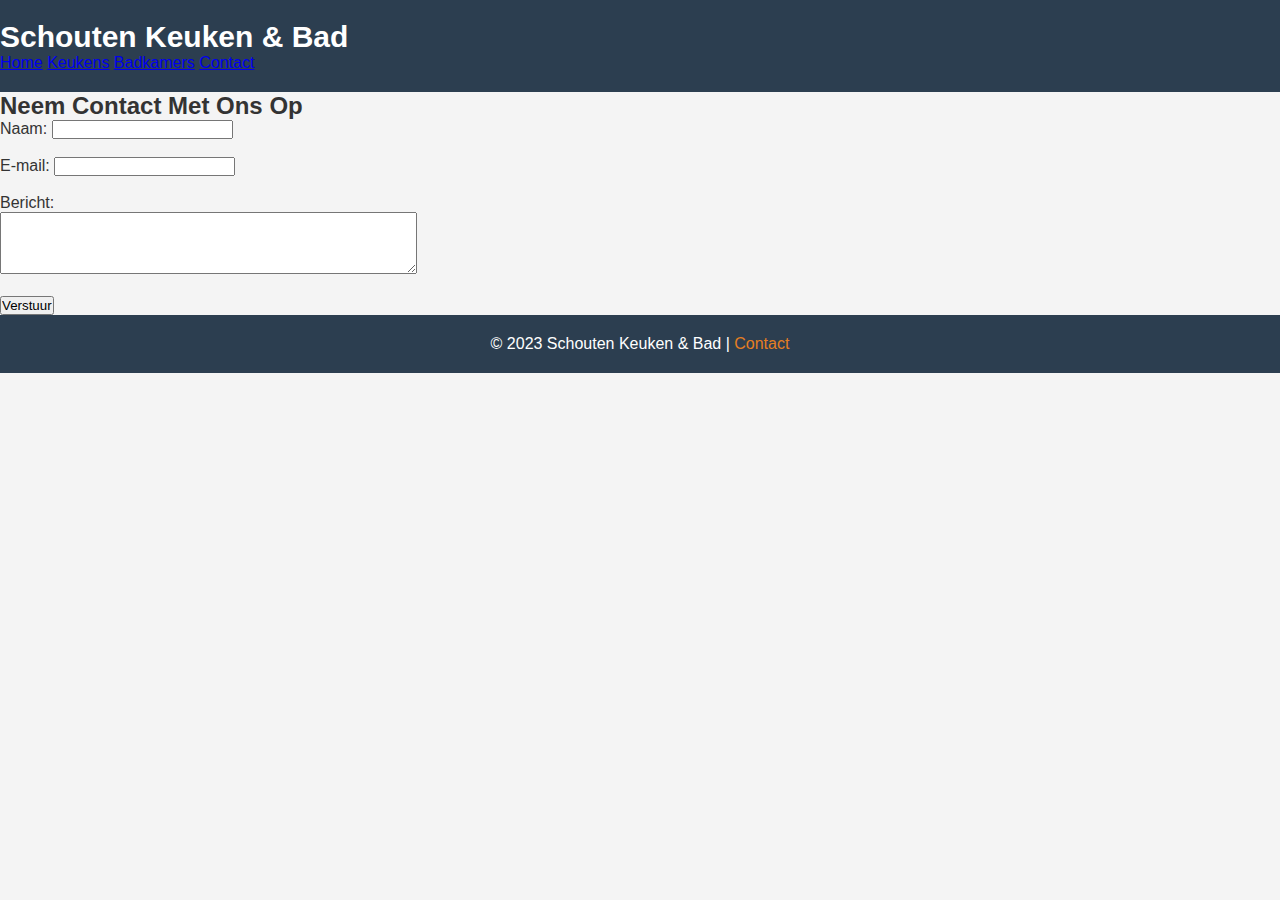
<file: contact.html>
<!DOCTYPE html>
<html lang="nl">
<head>
    <meta charset="UTF-8">
    <meta name="viewport" content="width=device-width, initial-scale=1.0">
    <title>Contact | Schouten Keuken & Bad</title>
    <link rel="stylesheet" href="css/style.css">
</head>
<body>
    <header>
        <div class="logo">
            <h1>Schouten Keuken & Bad</h1>
        </div>
        <nav>
            <a href="index.html">Home</a>
            <a href="keukens.html">Keukens</a>
            <a href="badkamers.html">Badkamers</a>
            <a href="contact.html">Contact</a>
        </nav>
    </header>

    <section>
        <h2>Neem Contact Met Ons Op</h2>
        <form action="mailto:jeemail@voorbeeld.com" method="post" enctype="text/plain">
            <label for="name">Naam:</label>
            <input type="text" id="name" name="name" required><br><br>

            <label for="email">E-mail:</label>
            <input type="email" id="email" name="email" required><br><br>

            <label for="message">Bericht:</label><br>
            <textarea id="message" name="message" rows="4" cols="50" required></textarea><br><br>

            <input type="submit" value="Verstuur">
        </form>
    </section>

    <footer>
        <p>&copy; 2023 Schouten Keuken & Bad | <a href="contact.html">Contact</a></p>
    </footer>
</body>
</html>
</file>
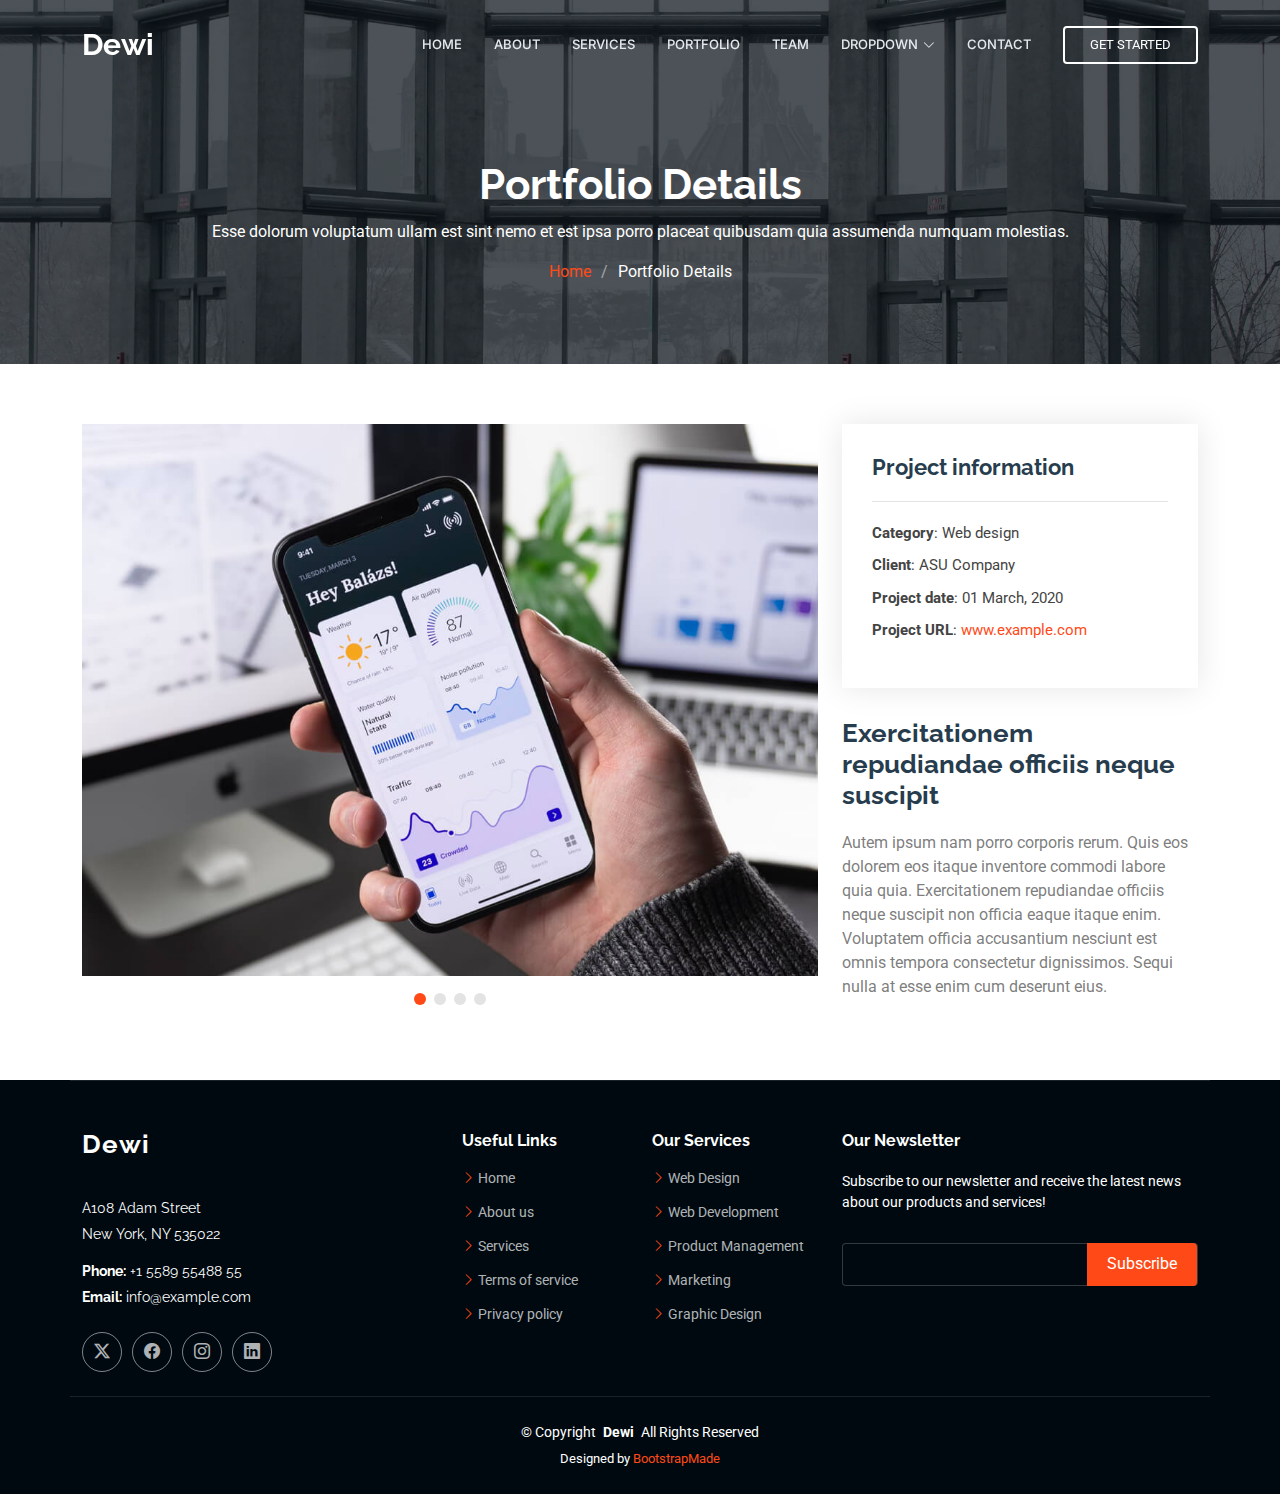
<file: portfolio-details.html>
<!DOCTYPE html>
<html lang="en">

<head>
  <meta charset="utf-8">
  <meta content="width=device-width, initial-scale=1.0" name="viewport">
  <title>Portfolio Details - Dewi Bootstrap Template</title>
  <meta name="description" content="">
  <meta name="keywords" content="">

  <!-- Favicons -->
  <link href="assets/img/favicon.png" rel="icon">
  <link href="assets/img/apple-touch-icon.png" rel="apple-touch-icon">

  <!-- Fonts -->
  <link href="https://fonts.googleapis.com" rel="preconnect">
  <link href="https://fonts.gstatic.com" rel="preconnect" crossorigin>
  <link href="https://fonts.googleapis.com/css2?family=Roboto:ital,wght@0,100;0,300;0,400;0,500;0,700;0,900;1,100;1,300;1,400;1,500;1,700;1,900&family=Raleway:ital,wght@0,100;0,200;0,300;0,400;0,500;0,600;0,700;0,800;0,900;1,100;1,200;1,300;1,400;1,500;1,600;1,700;1,800;1,900&family=Inter:wght@100;200;300;400;500;600;700;800;900&display=swap" rel="stylesheet">

  <!-- Vendor CSS Files -->
  <link href="assets/vendor/bootstrap/css/bootstrap.min.css" rel="stylesheet">
  <link href="assets/vendor/bootstrap-icons/bootstrap-icons.css" rel="stylesheet">
  <link href="assets/vendor/aos/aos.css" rel="stylesheet">
  <link href="assets/vendor/glightbox/css/glightbox.min.css" rel="stylesheet">
  <link href="assets/vendor/swiper/swiper-bundle.min.css" rel="stylesheet">

  <!-- Main CSS File -->
  <link href="assets/css/main.css" rel="stylesheet">

  <!-- =======================================================
  * Template Name: Dewi
  * Template URL: https://bootstrapmade.com/dewi-free-multi-purpose-html-template/
  * Updated: Aug 07 2024 with Bootstrap v5.3.3
  * Author: BootstrapMade.com
  * License: https://bootstrapmade.com/license/
  ======================================================== -->
</head>

<body class="portfolio-details-page">

  <header id="header" class="header d-flex align-items-center fixed-top">
    <div class="container-fluid container-xl position-relative d-flex align-items-center">

      <a href="index.html" class="logo d-flex align-items-center me-auto">
        <!-- Uncomment the line below if you also wish to use an image logo -->
        <!-- <img src="assets/img/logo.png" alt=""> -->
        <h1 class="sitename">Dewi</h1>
      </a>

      <nav id="navmenu" class="navmenu">
        <ul>
          <li><a href="#hero">Home</a></li>
          <li><a href="#about">About</a></li>
          <li><a href="#services">Services</a></li>
          <li><a href="#portfolio">Portfolio</a></li>
          <li><a href="#team">Team</a></li>
          <li class="dropdown"><a href="#"><span>Dropdown</span> <i class="bi bi-chevron-down toggle-dropdown"></i></a>
            <ul>
              <li><a href="#">Dropdown 1</a></li>
              <li class="dropdown"><a href="#"><span>Deep Dropdown</span> <i class="bi bi-chevron-down toggle-dropdown"></i></a>
                <ul>
                  <li><a href="#">Deep Dropdown 1</a></li>
                  <li><a href="#">Deep Dropdown 2</a></li>
                  <li><a href="#">Deep Dropdown 3</a></li>
                  <li><a href="#">Deep Dropdown 4</a></li>
                  <li><a href="#">Deep Dropdown 5</a></li>
                </ul>
              </li>
              <li><a href="#">Dropdown 2</a></li>
              <li><a href="#">Dropdown 3</a></li>
              <li><a href="#">Dropdown 4</a></li>
            </ul>
          </li>
          <li><a href="#contact">Contact</a></li>
        </ul>
        <i class="mobile-nav-toggle d-xl-none bi bi-list"></i>
      </nav>

      <a class="cta-btn" href="index.html#about">Get Started</a>

    </div>
  </header>

  <main class="main">

    <!-- Page Title -->
    <div class="page-title dark-background" data-aos="fade" style="background-image: url(assets/img/page-title-bg.webp);">
      <div class="container position-relative">
        <h1>Portfolio Details</h1>
        <p>Esse dolorum voluptatum ullam est sint nemo et est ipsa porro placeat quibusdam quia assumenda numquam molestias.</p>
        <nav class="breadcrumbs">
          <ol>
            <li><a href="index.html">Home</a></li>
            <li class="current">Portfolio Details</li>
          </ol>
        </nav>
      </div>
    </div><!-- End Page Title -->

    <!-- Portfolio Details Section -->
    <section id="portfolio-details" class="portfolio-details section">

      <div class="container" data-aos="fade-up" data-aos-delay="100">

        <div class="row gy-4">

          <div class="col-lg-8">
            <div class="portfolio-details-slider swiper init-swiper">

              <script type="application/json" class="swiper-config">
                {
                  "loop": true,
                  "speed": 600,
                  "autoplay": {
                    "delay": 5000
                  },
                  "slidesPerView": "auto",
                  "pagination": {
                    "el": ".swiper-pagination",
                    "type": "bullets",
                    "clickable": true
                  }
                }
              </script>

              <div class="swiper-wrapper align-items-center">

                <div class="swiper-slide">
                  <img src="assets/img/portfolio/app-1.jpg" alt="">
                </div>

                <div class="swiper-slide">
                  <img src="assets/img/portfolio/product-1.jpg" alt="">
                </div>

                <div class="swiper-slide">
                  <img src="assets/img/portfolio/branding-1.jpg" alt="">
                </div>

                <div class="swiper-slide">
                  <img src="assets/img/portfolio/books-1.jpg" alt="">
                </div>

              </div>
              <div class="swiper-pagination"></div>
            </div>
          </div>

          <div class="col-lg-4">
            <div class="portfolio-info" data-aos="fade-up" data-aos-delay="200">
              <h3>Project information</h3>
              <ul>
                <li><strong>Category</strong>: Web design</li>
                <li><strong>Client</strong>: ASU Company</li>
                <li><strong>Project date</strong>: 01 March, 2020</li>
                <li><strong>Project URL</strong>: <a href="#">www.example.com</a></li>
              </ul>
            </div>
            <div class="portfolio-description" data-aos="fade-up" data-aos-delay="300">
              <h2>Exercitationem repudiandae officiis neque suscipit</h2>
              <p>
                Autem ipsum nam porro corporis rerum. Quis eos dolorem eos itaque inventore commodi labore quia quia. Exercitationem repudiandae officiis neque suscipit non officia eaque itaque enim. Voluptatem officia accusantium nesciunt est omnis tempora consectetur dignissimos. Sequi nulla at esse enim cum deserunt eius.
              </p>
            </div>
          </div>

        </div>

      </div>

    </section><!-- /Portfolio Details Section -->

  </main>

  <footer id="footer" class="footer dark-background">

    <div class="container footer-top">
      <div class="row gy-4">
        <div class="col-lg-4 col-md-6 footer-about">
          <a href="index.html" class="logo d-flex align-items-center">
            <span class="sitename">Dewi</span>
          </a>
          <div class="footer-contact pt-3">
            <p>A108 Adam Street</p>
            <p>New York, NY 535022</p>
            <p class="mt-3"><strong>Phone:</strong> <span>+1 5589 55488 55</span></p>
            <p><strong>Email:</strong> <span>info@example.com</span></p>
          </div>
          <div class="social-links d-flex mt-4">
            <a href=""><i class="bi bi-twitter-x"></i></a>
            <a href=""><i class="bi bi-facebook"></i></a>
            <a href=""><i class="bi bi-instagram"></i></a>
            <a href=""><i class="bi bi-linkedin"></i></a>
          </div>
        </div>

        <div class="col-lg-2 col-md-3 footer-links">
          <h4>Useful Links</h4>
          <ul>
            <li><i class="bi bi-chevron-right"></i> <a href="#">Home</a></li>
            <li><i class="bi bi-chevron-right"></i> <a href="#">About us</a></li>
            <li><i class="bi bi-chevron-right"></i> <a href="#">Services</a></li>
            <li><i class="bi bi-chevron-right"></i> <a href="#">Terms of service</a></li>
            <li><i class="bi bi-chevron-right"></i> <a href="#">Privacy policy</a></li>
          </ul>
        </div>

        <div class="col-lg-2 col-md-3 footer-links">
          <h4>Our Services</h4>
          <ul>
            <li><i class="bi bi-chevron-right"></i> <a href="#">Web Design</a></li>
            <li><i class="bi bi-chevron-right"></i> <a href="#">Web Development</a></li>
            <li><i class="bi bi-chevron-right"></i> <a href="#">Product Management</a></li>
            <li><i class="bi bi-chevron-right"></i> <a href="#">Marketing</a></li>
            <li><i class="bi bi-chevron-right"></i> <a href="#">Graphic Design</a></li>
          </ul>
        </div>

        <div class="col-lg-4 col-md-12 footer-newsletter">
          <h4>Our Newsletter</h4>
          <p>Subscribe to our newsletter and receive the latest news about our products and services!</p>
          <form action="forms/newsletter.php" method="post" class="php-email-form">
            <div class="newsletter-form"><input type="email" name="email"><input type="submit" value="Subscribe"></div>
            <div class="loading">Loading</div>
            <div class="error-message"></div>
            <div class="sent-message">Your subscription request has been sent. Thank you!</div>
          </form>
        </div>

      </div>
    </div>

    <div class="container copyright text-center mt-4">
      <p>© <span>Copyright</span> <strong class="px-1 sitename">Dewi</strong> <span>All Rights Reserved</span></p>
      <div class="credits">
        <!-- All the links in the footer should remain intact. -->
        <!-- You can delete the links only if you've purchased the pro version. -->
        <!-- Licensing information: https://bootstrapmade.com/license/ -->
        <!-- Purchase the pro version with working PHP/AJAX contact form: [buy-url] -->
        Designed by <a href="https://bootstrapmade.com/">BootstrapMade</a>
      </div>
    </div>

  </footer>

  <!-- Scroll Top -->
  <a href="#" id="scroll-top" class="scroll-top d-flex align-items-center justify-content-center"><i class="bi bi-arrow-up-short"></i></a>

  <!-- Preloader -->
  <div id="preloader"></div>

  <!-- Vendor JS Files -->
  <script src="assets/vendor/bootstrap/js/bootstrap.bundle.min.js"></script>
  <script src="assets/vendor/php-email-form/validate.js"></script>
  <script src="assets/vendor/aos/aos.js"></script>
  <script src="assets/vendor/glightbox/js/glightbox.min.js"></script>
  <script src="assets/vendor/purecounter/purecounter_vanilla.js"></script>
  <script src="assets/vendor/swiper/swiper-bundle.min.js"></script>
  <script src="assets/vendor/imagesloaded/imagesloaded.pkgd.min.js"></script>
  <script src="assets/vendor/isotope-layout/isotope.pkgd.min.js"></script>

  <!-- Main JS File -->
  <script src="assets/js/main.js"></script>

</body>

</html>
</file>
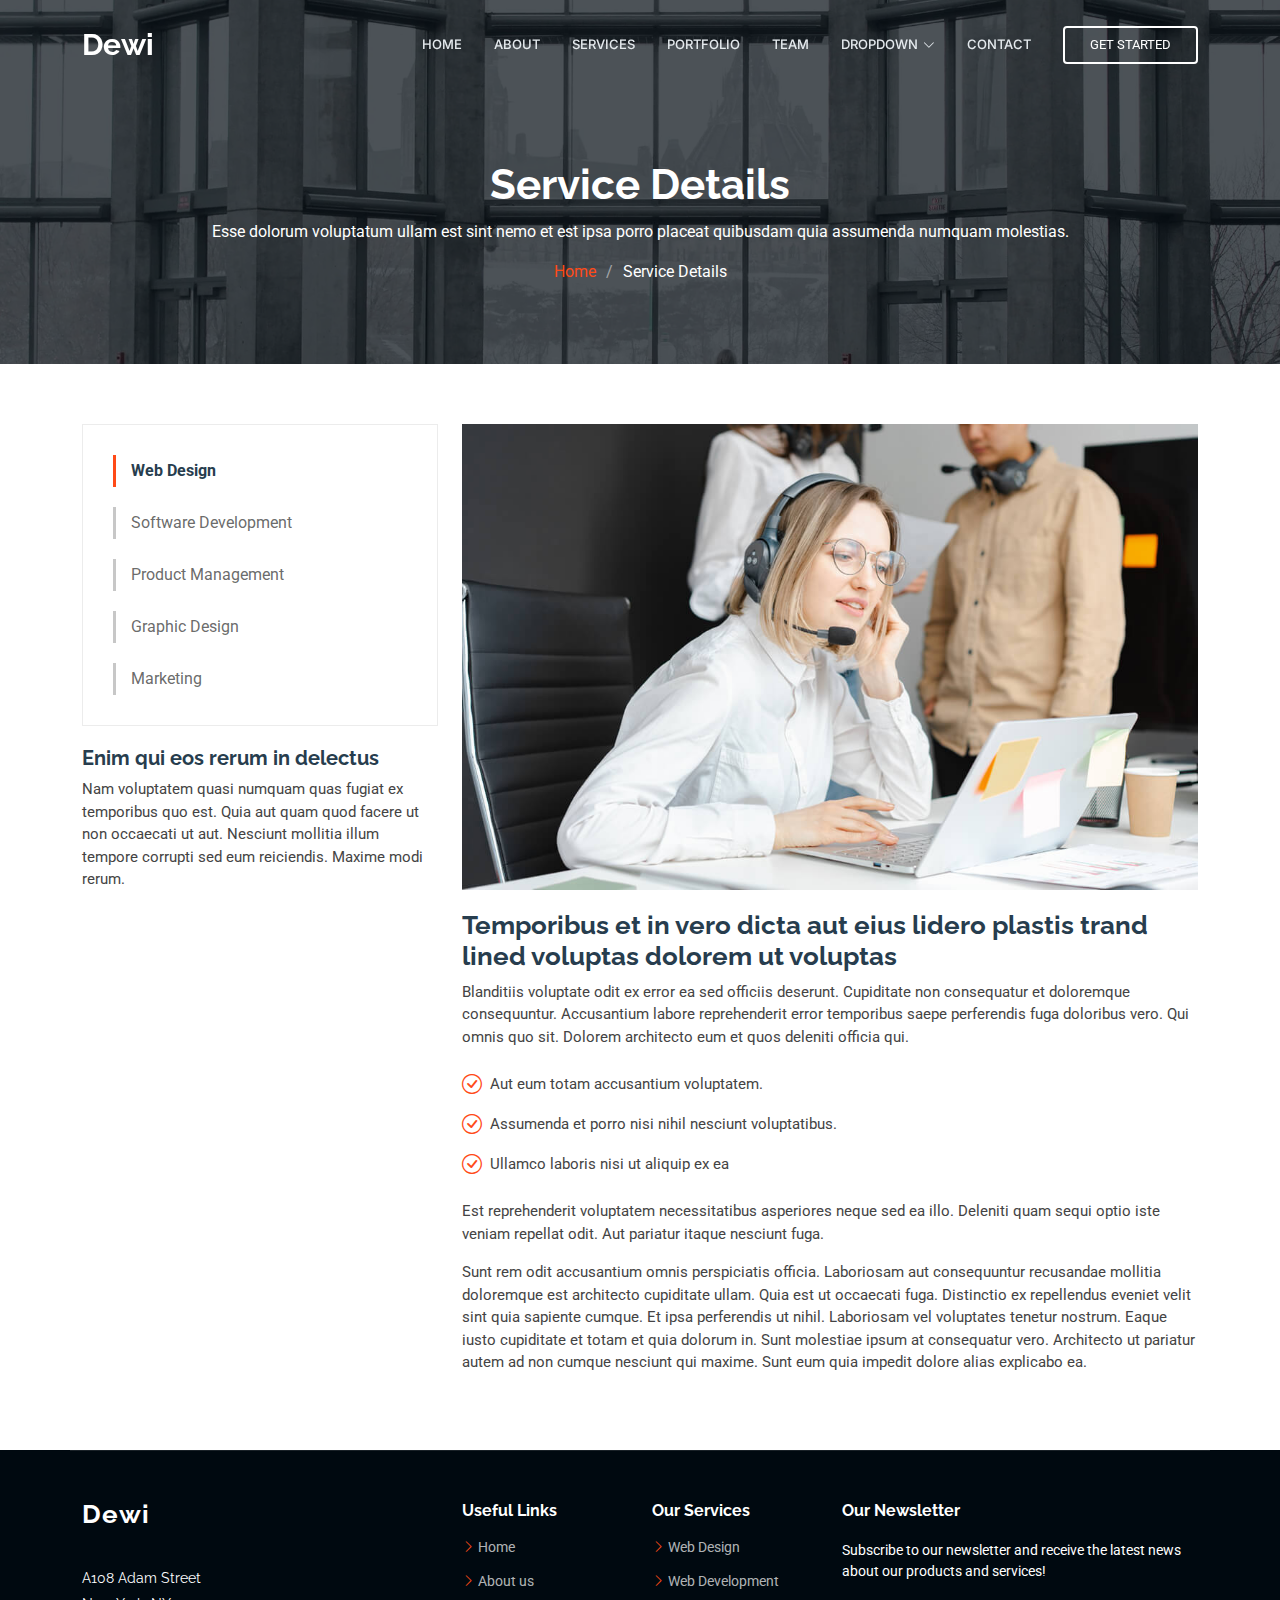
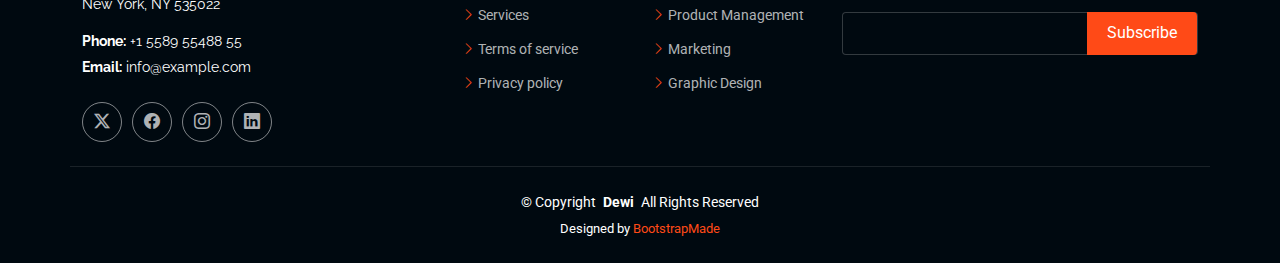
<file: service-details.html>
<!DOCTYPE html>
<html lang="en">

<head>
  <meta charset="utf-8">
  <meta content="width=device-width, initial-scale=1.0" name="viewport">
  <title>Service Details - Dewi Bootstrap Template</title>
  <meta name="description" content="">
  <meta name="keywords" content="">

  <!-- Favicons -->
  <link href="assets/img/favicon.png" rel="icon">
  <link href="assets/img/apple-touch-icon.png" rel="apple-touch-icon">

  <!-- Fonts -->
  <link href="https://fonts.googleapis.com" rel="preconnect">
  <link href="https://fonts.gstatic.com" rel="preconnect" crossorigin>
  <link href="https://fonts.googleapis.com/css2?family=Roboto:ital,wght@0,100;0,300;0,400;0,500;0,700;0,900;1,100;1,300;1,400;1,500;1,700;1,900&family=Raleway:ital,wght@0,100;0,200;0,300;0,400;0,500;0,600;0,700;0,800;0,900;1,100;1,200;1,300;1,400;1,500;1,600;1,700;1,800;1,900&family=Inter:wght@100;200;300;400;500;600;700;800;900&display=swap" rel="stylesheet">

  <!-- Vendor CSS Files -->
  <link href="assets/vendor/bootstrap/css/bootstrap.min.css" rel="stylesheet">
  <link href="assets/vendor/bootstrap-icons/bootstrap-icons.css" rel="stylesheet">
  <link href="assets/vendor/aos/aos.css" rel="stylesheet">
  <link href="assets/vendor/glightbox/css/glightbox.min.css" rel="stylesheet">
  <link href="assets/vendor/swiper/swiper-bundle.min.css" rel="stylesheet">

  <!-- Main CSS File -->
  <link href="assets/css/main.css" rel="stylesheet">

  <!-- =======================================================
  * Template Name: Dewi
  * Template URL: https://bootstrapmade.com/dewi-free-multi-purpose-html-template/
  * Updated: Aug 07 2024 with Bootstrap v5.3.3
  * Author: BootstrapMade.com
  * License: https://bootstrapmade.com/license/
  ======================================================== -->
</head>

<body class="service-details-page">

  <header id="header" class="header d-flex align-items-center fixed-top">
    <div class="container-fluid container-xl position-relative d-flex align-items-center">

      <a href="index.html" class="logo d-flex align-items-center me-auto">
        <!-- Uncomment the line below if you also wish to use an image logo -->
        <!-- <img src="assets/img/logo.png" alt=""> -->
        <h1 class="sitename">Dewi</h1>
      </a>

      <nav id="navmenu" class="navmenu">
        <ul>
          <li><a href="#hero">Home</a></li>
          <li><a href="#about">About</a></li>
          <li><a href="#services">Services</a></li>
          <li><a href="#portfolio">Portfolio</a></li>
          <li><a href="#team">Team</a></li>
          <li class="dropdown"><a href="#"><span>Dropdown</span> <i class="bi bi-chevron-down toggle-dropdown"></i></a>
            <ul>
              <li><a href="#">Dropdown 1</a></li>
              <li class="dropdown"><a href="#"><span>Deep Dropdown</span> <i class="bi bi-chevron-down toggle-dropdown"></i></a>
                <ul>
                  <li><a href="#">Deep Dropdown 1</a></li>
                  <li><a href="#">Deep Dropdown 2</a></li>
                  <li><a href="#">Deep Dropdown 3</a></li>
                  <li><a href="#">Deep Dropdown 4</a></li>
                  <li><a href="#">Deep Dropdown 5</a></li>
                </ul>
              </li>
              <li><a href="#">Dropdown 2</a></li>
              <li><a href="#">Dropdown 3</a></li>
              <li><a href="#">Dropdown 4</a></li>
            </ul>
          </li>
          <li><a href="#contact">Contact</a></li>
        </ul>
        <i class="mobile-nav-toggle d-xl-none bi bi-list"></i>
      </nav>

      <a class="cta-btn" href="index.html#about">Get Started</a>

    </div>
  </header>

  <main class="main">

    <!-- Page Title -->
    <div class="page-title dark-background" data-aos="fade" style="background-image: url(assets/img/page-title-bg.webp);">
      <div class="container position-relative">
        <h1>Service Details</h1>
        <p>Esse dolorum voluptatum ullam est sint nemo et est ipsa porro placeat quibusdam quia assumenda numquam molestias.</p>
        <nav class="breadcrumbs">
          <ol>
            <li><a href="index.html">Home</a></li>
            <li class="current">Service Details</li>
          </ol>
        </nav>
      </div>
    </div><!-- End Page Title -->

    <!-- Service Details Section -->
    <section id="service-details" class="service-details section">

      <div class="container">

        <div class="row gy-4">

          <div class="col-lg-4" data-aos="fade-up" data-aos-delay="100">
            <div class="services-list">
              <a href="#" class="active">Web Design</a>
              <a href="#">Software Development</a>
              <a href="#">Product Management</a>
              <a href="#">Graphic Design</a>
              <a href="#">Marketing</a>
            </div>

            <h4>Enim qui eos rerum in delectus</h4>
            <p>Nam voluptatem quasi numquam quas fugiat ex temporibus quo est. Quia aut quam quod facere ut non occaecati ut aut. Nesciunt mollitia illum tempore corrupti sed eum reiciendis. Maxime modi rerum.</p>
          </div>

          <div class="col-lg-8" data-aos="fade-up" data-aos-delay="200">
            <img src="assets/img/services.jpg" alt="" class="img-fluid services-img">
            <h3>Temporibus et in vero dicta aut eius lidero plastis trand lined voluptas dolorem ut voluptas</h3>
            <p>
              Blanditiis voluptate odit ex error ea sed officiis deserunt. Cupiditate non consequatur et doloremque consequuntur. Accusantium labore reprehenderit error temporibus saepe perferendis fuga doloribus vero. Qui omnis quo sit. Dolorem architecto eum et quos deleniti officia qui.
            </p>
            <ul>
              <li><i class="bi bi-check-circle"></i> <span>Aut eum totam accusantium voluptatem.</span></li>
              <li><i class="bi bi-check-circle"></i> <span>Assumenda et porro nisi nihil nesciunt voluptatibus.</span></li>
              <li><i class="bi bi-check-circle"></i> <span>Ullamco laboris nisi ut aliquip ex ea</span></li>
            </ul>
            <p>
              Est reprehenderit voluptatem necessitatibus asperiores neque sed ea illo. Deleniti quam sequi optio iste veniam repellat odit. Aut pariatur itaque nesciunt fuga.
            </p>
            <p>
              Sunt rem odit accusantium omnis perspiciatis officia. Laboriosam aut consequuntur recusandae mollitia doloremque est architecto cupiditate ullam. Quia est ut occaecati fuga. Distinctio ex repellendus eveniet velit sint quia sapiente cumque. Et ipsa perferendis ut nihil. Laboriosam vel voluptates tenetur nostrum. Eaque iusto cupiditate et totam et quia dolorum in. Sunt molestiae ipsum at consequatur vero. Architecto ut pariatur autem ad non cumque nesciunt qui maxime. Sunt eum quia impedit dolore alias explicabo ea.
            </p>
          </div>

        </div>

      </div>

    </section><!-- /Service Details Section -->

  </main>

  <footer id="footer" class="footer dark-background">

    <div class="container footer-top">
      <div class="row gy-4">
        <div class="col-lg-4 col-md-6 footer-about">
          <a href="index.html" class="logo d-flex align-items-center">
            <span class="sitename">Dewi</span>
          </a>
          <div class="footer-contact pt-3">
            <p>A108 Adam Street</p>
            <p>New York, NY 535022</p>
            <p class="mt-3"><strong>Phone:</strong> <span>+1 5589 55488 55</span></p>
            <p><strong>Email:</strong> <span>info@example.com</span></p>
          </div>
          <div class="social-links d-flex mt-4">
            <a href=""><i class="bi bi-twitter-x"></i></a>
            <a href=""><i class="bi bi-facebook"></i></a>
            <a href=""><i class="bi bi-instagram"></i></a>
            <a href=""><i class="bi bi-linkedin"></i></a>
          </div>
        </div>

        <div class="col-lg-2 col-md-3 footer-links">
          <h4>Useful Links</h4>
          <ul>
            <li><i class="bi bi-chevron-right"></i> <a href="#">Home</a></li>
            <li><i class="bi bi-chevron-right"></i> <a href="#">About us</a></li>
            <li><i class="bi bi-chevron-right"></i> <a href="#">Services</a></li>
            <li><i class="bi bi-chevron-right"></i> <a href="#">Terms of service</a></li>
            <li><i class="bi bi-chevron-right"></i> <a href="#">Privacy policy</a></li>
          </ul>
        </div>

        <div class="col-lg-2 col-md-3 footer-links">
          <h4>Our Services</h4>
          <ul>
            <li><i class="bi bi-chevron-right"></i> <a href="#">Web Design</a></li>
            <li><i class="bi bi-chevron-right"></i> <a href="#">Web Development</a></li>
            <li><i class="bi bi-chevron-right"></i> <a href="#">Product Management</a></li>
            <li><i class="bi bi-chevron-right"></i> <a href="#">Marketing</a></li>
            <li><i class="bi bi-chevron-right"></i> <a href="#">Graphic Design</a></li>
          </ul>
        </div>

        <div class="col-lg-4 col-md-12 footer-newsletter">
          <h4>Our Newsletter</h4>
          <p>Subscribe to our newsletter and receive the latest news about our products and services!</p>
          <form action="forms/newsletter.php" method="post" class="php-email-form">
            <div class="newsletter-form"><input type="email" name="email"><input type="submit" value="Subscribe"></div>
            <div class="loading">Loading</div>
            <div class="error-message"></div>
            <div class="sent-message">Your subscription request has been sent. Thank you!</div>
          </form>
        </div>

      </div>
    </div>

    <div class="container copyright text-center mt-4">
      <p>© <span>Copyright</span> <strong class="px-1 sitename">Dewi</strong> <span>All Rights Reserved</span></p>
      <div class="credits">
        <!-- All the links in the footer should remain intact. -->
        <!-- You can delete the links only if you've purchased the pro version. -->
        <!-- Licensing information: https://bootstrapmade.com/license/ -->
        <!-- Purchase the pro version with working PHP/AJAX contact form: [buy-url] -->
        Designed by <a href="https://bootstrapmade.com/">BootstrapMade</a>
      </div>
    </div>

  </footer>

  <!-- Scroll Top -->
  <a href="#" id="scroll-top" class="scroll-top d-flex align-items-center justify-content-center"><i class="bi bi-arrow-up-short"></i></a>

  <!-- Preloader -->
  <div id="preloader"></div>

  <!-- Vendor JS Files -->
  <script src="assets/vendor/bootstrap/js/bootstrap.bundle.min.js"></script>
  <script src="assets/vendor/php-email-form/validate.js"></script>
  <script src="assets/vendor/aos/aos.js"></script>
  <script src="assets/vendor/glightbox/js/glightbox.min.js"></script>
  <script src="assets/vendor/purecounter/purecounter_vanilla.js"></script>
  <script src="assets/vendor/swiper/swiper-bundle.min.js"></script>
  <script src="assets/vendor/imagesloaded/imagesloaded.pkgd.min.js"></script>
  <script src="assets/vendor/isotope-layout/isotope.pkgd.min.js"></script>

  <!-- Main JS File -->
  <script src="assets/js/main.js"></script>

</body>

</html>
</file>
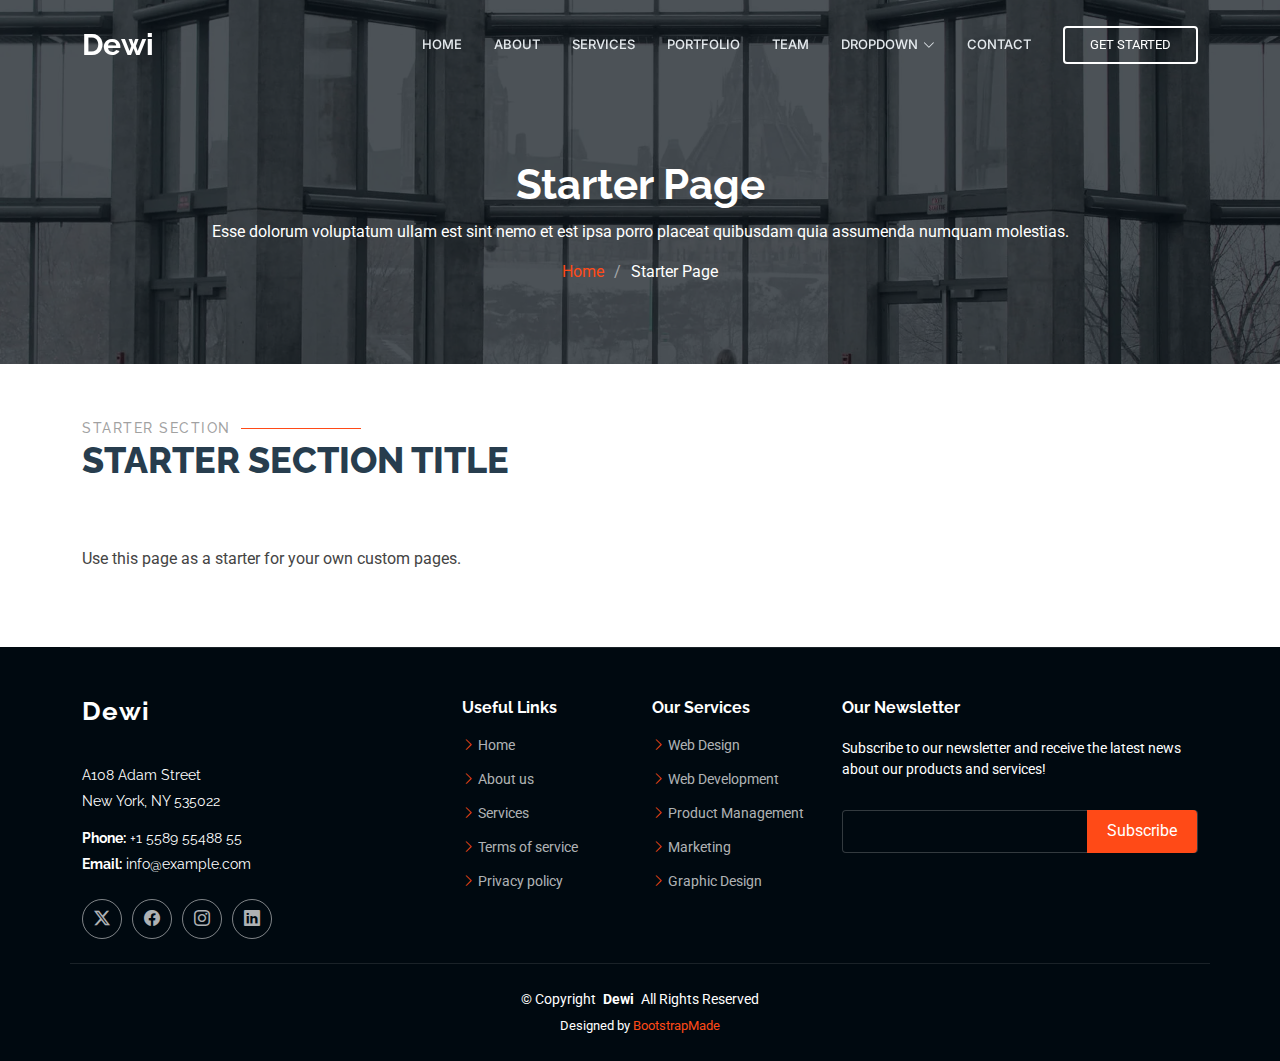
<file: starter-page.html>
<!DOCTYPE html>
<html lang="en">

<head>
  <meta charset="utf-8">
  <meta content="width=device-width, initial-scale=1.0" name="viewport">
  <title>Starter Page - Dewi Bootstrap Template</title>
  <meta name="description" content="">
  <meta name="keywords" content="">

  <!-- Favicons -->
  <link href="assets/img/favicon.png" rel="icon">
  <link href="assets/img/apple-touch-icon.png" rel="apple-touch-icon">

  <!-- Fonts -->
  <link href="https://fonts.googleapis.com" rel="preconnect">
  <link href="https://fonts.gstatic.com" rel="preconnect" crossorigin>
  <link href="https://fonts.googleapis.com/css2?family=Roboto:ital,wght@0,100;0,300;0,400;0,500;0,700;0,900;1,100;1,300;1,400;1,500;1,700;1,900&family=Raleway:ital,wght@0,100;0,200;0,300;0,400;0,500;0,600;0,700;0,800;0,900;1,100;1,200;1,300;1,400;1,500;1,600;1,700;1,800;1,900&family=Inter:wght@100;200;300;400;500;600;700;800;900&display=swap" rel="stylesheet">

  <!-- Vendor CSS Files -->
  <link href="assets/vendor/bootstrap/css/bootstrap.min.css" rel="stylesheet">
  <link href="assets/vendor/bootstrap-icons/bootstrap-icons.css" rel="stylesheet">
  <link href="assets/vendor/aos/aos.css" rel="stylesheet">
  <link href="assets/vendor/glightbox/css/glightbox.min.css" rel="stylesheet">
  <link href="assets/vendor/swiper/swiper-bundle.min.css" rel="stylesheet">

  <!-- Main CSS File -->
  <link href="assets/css/main.css" rel="stylesheet">

  <!-- =======================================================
  * Template Name: Dewi
  * Template URL: https://bootstrapmade.com/dewi-free-multi-purpose-html-template/
  * Updated: Aug 07 2024 with Bootstrap v5.3.3
  * Author: BootstrapMade.com
  * License: https://bootstrapmade.com/license/
  ======================================================== -->
</head>

<body class="starter-page-page">

  <header id="header" class="header d-flex align-items-center fixed-top">
    <div class="container-fluid container-xl position-relative d-flex align-items-center">

      <a href="index.html" class="logo d-flex align-items-center me-auto">
        <!-- Uncomment the line below if you also wish to use an image logo -->
        <!-- <img src="assets/img/logo.png" alt=""> -->
        <h1 class="sitename">Dewi</h1>
      </a>

      <nav id="navmenu" class="navmenu">
        <ul>
          <li><a href="#hero">Home</a></li>
          <li><a href="#about">About</a></li>
          <li><a href="#services">Services</a></li>
          <li><a href="#portfolio">Portfolio</a></li>
          <li><a href="#team">Team</a></li>
          <li class="dropdown"><a href="#"><span>Dropdown</span> <i class="bi bi-chevron-down toggle-dropdown"></i></a>
            <ul>
              <li><a href="#">Dropdown 1</a></li>
              <li class="dropdown"><a href="#"><span>Deep Dropdown</span> <i class="bi bi-chevron-down toggle-dropdown"></i></a>
                <ul>
                  <li><a href="#">Deep Dropdown 1</a></li>
                  <li><a href="#">Deep Dropdown 2</a></li>
                  <li><a href="#">Deep Dropdown 3</a></li>
                  <li><a href="#">Deep Dropdown 4</a></li>
                  <li><a href="#">Deep Dropdown 5</a></li>
                </ul>
              </li>
              <li><a href="#">Dropdown 2</a></li>
              <li><a href="#">Dropdown 3</a></li>
              <li><a href="#">Dropdown 4</a></li>
            </ul>
          </li>
          <li><a href="#contact">Contact</a></li>
        </ul>
        <i class="mobile-nav-toggle d-xl-none bi bi-list"></i>
      </nav>

      <a class="cta-btn" href="index.html#about">Get Started</a>

    </div>
  </header>

  <main class="main">

    <!-- Page Title -->
    <div class="page-title dark-background" data-aos="fade" style="background-image: url(assets/img/page-title-bg.webp);">
      <div class="container position-relative">
        <h1>Starter Page</h1>
        <p>Esse dolorum voluptatum ullam est sint nemo et est ipsa porro placeat quibusdam quia assumenda numquam molestias.</p>
        <nav class="breadcrumbs">
          <ol>
            <li><a href="index.html">Home</a></li>
            <li class="current">Starter Page</li>
          </ol>
        </nav>
      </div>
    </div><!-- End Page Title -->

    <!-- Starter Section Section -->
    <section id="starter-section" class="starter-section section">

      <!-- Section Title -->
      <div class="container section-title" data-aos="fade-up">
        <h2>Starter Section</h2>
        <p>Starter Section Title<br></p>
      </div><!-- End Section Title -->

      <div class="container" data-aos="fade-up">
        <p>Use this page as a starter for your own custom pages.</p>
      </div>

    </section><!-- /Starter Section Section -->

  </main>

  <footer id="footer" class="footer dark-background">

    <div class="container footer-top">
      <div class="row gy-4">
        <div class="col-lg-4 col-md-6 footer-about">
          <a href="index.html" class="logo d-flex align-items-center">
            <span class="sitename">Dewi</span>
          </a>
          <div class="footer-contact pt-3">
            <p>A108 Adam Street</p>
            <p>New York, NY 535022</p>
            <p class="mt-3"><strong>Phone:</strong> <span>+1 5589 55488 55</span></p>
            <p><strong>Email:</strong> <span>info@example.com</span></p>
          </div>
          <div class="social-links d-flex mt-4">
            <a href=""><i class="bi bi-twitter-x"></i></a>
            <a href=""><i class="bi bi-facebook"></i></a>
            <a href=""><i class="bi bi-instagram"></i></a>
            <a href=""><i class="bi bi-linkedin"></i></a>
          </div>
        </div>

        <div class="col-lg-2 col-md-3 footer-links">
          <h4>Useful Links</h4>
          <ul>
            <li><i class="bi bi-chevron-right"></i> <a href="#">Home</a></li>
            <li><i class="bi bi-chevron-right"></i> <a href="#">About us</a></li>
            <li><i class="bi bi-chevron-right"></i> <a href="#">Services</a></li>
            <li><i class="bi bi-chevron-right"></i> <a href="#">Terms of service</a></li>
            <li><i class="bi bi-chevron-right"></i> <a href="#">Privacy policy</a></li>
          </ul>
        </div>

        <div class="col-lg-2 col-md-3 footer-links">
          <h4>Our Services</h4>
          <ul>
            <li><i class="bi bi-chevron-right"></i> <a href="#">Web Design</a></li>
            <li><i class="bi bi-chevron-right"></i> <a href="#">Web Development</a></li>
            <li><i class="bi bi-chevron-right"></i> <a href="#">Product Management</a></li>
            <li><i class="bi bi-chevron-right"></i> <a href="#">Marketing</a></li>
            <li><i class="bi bi-chevron-right"></i> <a href="#">Graphic Design</a></li>
          </ul>
        </div>

        <div class="col-lg-4 col-md-12 footer-newsletter">
          <h4>Our Newsletter</h4>
          <p>Subscribe to our newsletter and receive the latest news about our products and services!</p>
          <form action="forms/newsletter.php" method="post" class="php-email-form">
            <div class="newsletter-form"><input type="email" name="email"><input type="submit" value="Subscribe"></div>
            <div class="loading">Loading</div>
            <div class="error-message"></div>
            <div class="sent-message">Your subscription request has been sent. Thank you!</div>
          </form>
        </div>

      </div>
    </div>

    <div class="container copyright text-center mt-4">
      <p>© <span>Copyright</span> <strong class="px-1 sitename">Dewi</strong> <span>All Rights Reserved</span></p>
      <div class="credits">
        <!-- All the links in the footer should remain intact. -->
        <!-- You can delete the links only if you've purchased the pro version. -->
        <!-- Licensing information: https://bootstrapmade.com/license/ -->
        <!-- Purchase the pro version with working PHP/AJAX contact form: [buy-url] -->
        Designed by <a href="https://bootstrapmade.com/">BootstrapMade</a>
      </div>
    </div>

  </footer>

  <!-- Scroll Top -->
  <a href="#" id="scroll-top" class="scroll-top d-flex align-items-center justify-content-center"><i class="bi bi-arrow-up-short"></i></a>

  <!-- Preloader -->
  <div id="preloader"></div>

  <!-- Vendor JS Files -->
  <script src="assets/vendor/bootstrap/js/bootstrap.bundle.min.js"></script>
  <script src="assets/vendor/php-email-form/validate.js"></script>
  <script src="assets/vendor/aos/aos.js"></script>
  <script src="assets/vendor/glightbox/js/glightbox.min.js"></script>
  <script src="assets/vendor/purecounter/purecounter_vanilla.js"></script>
  <script src="assets/vendor/swiper/swiper-bundle.min.js"></script>
  <script src="assets/vendor/imagesloaded/imagesloaded.pkgd.min.js"></script>
  <script src="assets/vendor/isotope-layout/isotope.pkgd.min.js"></script>

  <!-- Main JS File -->
  <script src="assets/js/main.js"></script>

</body>

</html>
</file>
<file: css/style.css>
/* Algemeen instellen voor de gehele pagina */
* {
    margin: 0;
    padding: 0;
    box-sizing: border-box;
    font-family: 'Roboto', sans-serif;
}

/* Algemene achtergrond en tekstkleur */
body {
    background-color: #f4f4f4;
    color: #333;
}

/* HEADER STIJL */
header {
    background-color: #2c3e50;
    color: #fff;
    padding: 20px 0;
}

header .container {
    display: flex;
    justify-content: space-between;
    align-items: center;
    padding: 0 40px;
}

header .logo h1 {
    font-size: 30px;
    font-weight: 700;
}

nav ul {
    list-style: none;
    display: flex;
}

nav ul li {
    margin-left: 30px;
}

nav ul li a {
    text-decoration: none;
    color: #fff;
    font-weight: 500;
    font-size: 16px;
}

/* HERO SECTIE */
.hero {
    background: url('img/hero-bg.jpg') no-repeat center center/cover;
    height: 80vh;
    display: flex;
    justify-content: center;
    align-items: center;
    text-align: center;
}

.hero-content h2 {
    font-size: 48px;
    color: #fff;
    margin-bottom: 20px;
    font-weight: 700;
}

.hero-content p {
    font-size: 22px;
    color: #fff;
    margin-bottom: 30px;
}

.cta-button {
    padding: 15px 30px;
    background-color: #e67e22;
    color: white;
    text-decoration: none;
    font-size: 18px;
    font-weight: 500;
    border-radius: 50px;
    text-transform: uppercase;
    letter-spacing: 1px;
}

.cta-button:hover {
    background-color: #d35400;
}

/* SECTIE: Keukens en Badkamers */
.sections {
    display: flex;
    justify-content: space-around;
    padding: 60px 40px;
    gap: 40px;
}

.section-item {
    width: 45%;
    text-align: center;
    background-color: #fff;
    box-shadow: 0 4px 8px rgba(0, 0, 0, 0.1);
    padding: 30px;
    border-radius: 10px;
}

.section-item img {
    width: 100%;
    border-radius: 10px;
    margin-bottom: 20px;
}

.section-item h3 {
    font-size: 28px;
    font-weight: 600;
    margin-bottom: 10px;
}

.section-item p {
    font-size: 16px;
    color: #666;
    margin-bottom: 20px;
}

.section-item a {
    padding: 10px 20px;
    background-color: #2c3e50;
    color: white;
    font-size: 16px;
    text-decoration: none;
    border-radius: 5px;
}

.section-item a:hover {
    background-color: #34495e;
}

/* FOOTER */
footer {
    background-color: #2c3e50;
    color: #fff;
    padding: 20px 0;
    text-align: center;
}

footer a {
    color: #e67e22;
    text-decoration: none;
}

footer a:hover {
    color: #d35400;
}
</file>
<file: assets/css/main.css>
/**
* Template Name: Dewi
* Template URL: https://bootstrapmade.com/dewi-free-multi-purpose-html-template/
* Updated: Aug 07 2024 with Bootstrap v5.3.3
* Author: BootstrapMade.com
* License: https://bootstrapmade.com/license/
*/

/*--------------------------------------------------------------
# Font & Color Variables
# Help: https://bootstrapmade.com/color-system/
--------------------------------------------------------------*/
/* Fonts */
:root {
  --default-font: "Roboto",  system-ui, -apple-system, "Segoe UI", Roboto, "Helvetica Neue", Arial, "Noto Sans", "Liberation Sans", sans-serif, "Apple Color Emoji", "Segoe UI Emoji", "Segoe UI Symbol", "Noto Color Emoji";
  --heading-font: "Raleway",  sans-serif;
  --nav-font: "Inter",  sans-serif;
}

/* Global Colors - The following color variables are used throughout the website. Updating them here will change the color scheme of the entire website */
:root { 
  --background-color: #ffffff; /* Background color for the entire website, including individual sections */
  --default-color: #444444; /* Default color used for the majority of the text content across the entire website */
  --heading-color: #273d4e; /* Color for headings, subheadings and title throughout the website */
  --accent-color: #ff4a17; /* Accent color that represents your brand on the website. It's used for buttons, links, and other elements that need to stand out */
  --surface-color: #ffffff; /* The surface color is used as a background of boxed elements within sections, such as cards, icon boxes, or other elements that require a visual separation from the global background. */
  --contrast-color: #ffffff; /* Contrast color for text, ensuring readability against backgrounds of accent, heading, or default colors. */
}

/* Nav Menu Colors - The following color variables are used specifically for the navigation menu. They are separate from the global colors to allow for more customization options */
:root {
  --nav-color: #e5eaee;  /* The default color of the main navmenu links */
  --nav-hover-color: #ff4a17; /* Applied to main navmenu links when they are hovered over or active */
  --nav-mobile-background-color: #ffffff; /* Used as the background color for mobile navigation menu */
  --nav-dropdown-background-color: #ffffff; /* Used as the background color for dropdown items that appear when hovering over primary navigation items */
  --nav-dropdown-color: #444444; /* Used for navigation links of the dropdown items in the navigation menu. */
  --nav-dropdown-hover-color: #ff4a17; /* Similar to --nav-hover-color, this color is applied to dropdown navigation links when they are hovered over. */
}

/* Color Presets - These classes override global colors when applied to any section or element, providing reuse of the sam color scheme. */

.light-background {
  --background-color: #f1f4fa;
  --surface-color: #ffffff;
}

.dark-background {
  --background-color: #000910;
  --default-color: #ffffff;
  --heading-color: #ffffff;
  --surface-color: #28323a;
  --contrast-color: #ffffff;
}

/* Smooth scroll */
:root {
  scroll-behavior: smooth;
}

/*--------------------------------------------------------------
# General Styling & Shared Classes
--------------------------------------------------------------*/
body {
  color: var(--default-color);
  background-color: var(--background-color);
  font-family: var(--default-font);
}

a {
  color: var(--accent-color);
  text-decoration: none;
  transition: 0.3s;
}

a:hover {
  color: color-mix(in srgb, var(--accent-color), transparent 25%);
  text-decoration: none;
}

h1,
h2,
h3,
h4,
h5,
h6 {
  color: var(--heading-color);
  font-family: var(--heading-font);
}

/* PHP Email Form Messages
------------------------------*/
.php-email-form .error-message {
  display: none;
  background: #df1529;
  color: #ffffff;
  text-align: left;
  padding: 15px;
  margin-bottom: 24px;
  font-weight: 600;
}

.php-email-form .sent-message {
  display: none;
  color: #ffffff;
  background: #059652;
  text-align: center;
  padding: 15px;
  margin-bottom: 24px;
  font-weight: 600;
}

.php-email-form .loading {
  display: none;
  background: var(--surface-color);
  text-align: center;
  padding: 15px;
  margin-bottom: 24px;
}

.php-email-form .loading:before {
  content: "";
  display: inline-block;
  border-radius: 50%;
  width: 24px;
  height: 24px;
  margin: 0 10px -6px 0;
  border: 3px solid var(--accent-color);
  border-top-color: var(--surface-color);
  animation: php-email-form-loading 1s linear infinite;
}

@keyframes php-email-form-loading {
  0% {
    transform: rotate(0deg);
  }

  100% {
    transform: rotate(360deg);
  }
}

/* Pulsating Play Button
------------------------------*/
.pulsating-play-btn {
  width: 94px;
  height: 94px;
  background: radial-gradient(var(--accent-color) 50%, color-mix(in srgb, var(--accent-color), transparent 75%) 52%);
  border-radius: 50%;
  display: block;
  position: relative;
  overflow: hidden;
}

.pulsating-play-btn:before {
  content: "";
  position: absolute;
  width: 120px;
  height: 120px;
  animation-delay: 0s;
  animation: pulsate-play-btn 2s;
  animation-direction: forwards;
  animation-iteration-count: infinite;
  animation-timing-function: steps;
  opacity: 1;
  border-radius: 50%;
  border: 5px solid color-mix(in srgb, var(--accent-color), transparent 30%);
  top: -15%;
  left: -15%;
  background: rgba(198, 16, 0, 0);
}

.pulsating-play-btn:after {
  content: "";
  position: absolute;
  left: 50%;
  top: 50%;
  transform: translateX(-40%) translateY(-50%);
  width: 0;
  height: 0;
  border-top: 10px solid transparent;
  border-bottom: 10px solid transparent;
  border-left: 15px solid #fff;
  z-index: 100;
  transition: all 400ms cubic-bezier(0.55, 0.055, 0.675, 0.19);
}

.pulsating-play-btn:hover:before {
  content: "";
  position: absolute;
  left: 50%;
  top: 50%;
  transform: translateX(-40%) translateY(-50%);
  width: 0;
  height: 0;
  border: none;
  border-top: 10px solid transparent;
  border-bottom: 10px solid transparent;
  border-left: 15px solid #fff;
  z-index: 200;
  animation: none;
  border-radius: 0;
}

.pulsating-play-btn:hover:after {
  border-left: 15px solid var(--accent-color);
  transform: scale(20);
}

@keyframes pulsate-play-btn {
  0% {
    transform: scale(0.6, 0.6);
    opacity: 1;
  }

  100% {
    transform: scale(1, 1);
    opacity: 0;
  }
}

/*--------------------------------------------------------------
# Global Header
--------------------------------------------------------------*/
.header {
  --background-color: rgba(0, 0, 0, 0);
  --default-color: #ffffff;
  --heading-color: #ffffff;
  color: var(--default-color);
  background-color: var(--background-color);
  padding: 20px 0;
  transition: all 0.5s;
  z-index: 997;
}

.header .logo {
  line-height: 1;
}

.header .logo img {
  max-height: 36px;
  margin-right: 8px;
}

.header .logo h1 {
  font-size: 30px;
  margin: 0;
  font-weight: 700;
  color: var(--heading-color);
}

.header .cta-btn,
.header .cta-btn:focus {
  color: var(--contrast-color);
  font-size: 13px;
  padding: 7px 25px;
  margin: 0 0 0 30px;
  border-radius: 4px;
  transition: 0.3s;
  text-transform: uppercase;
  border: 2px solid var(--contrast-color);
}

.header .cta-btn:hover,
.header .cta-btn:focus:hover {
  color: var(--contrast-color);
  background: var(--accent-color);
  border-color: var(--accent-color);
}

@media (max-width: 1200px) {
  .header .logo {
    order: 1;
  }

  .header .cta-btn {
    order: 2;
    margin: 0 15px 0 0;
    padding: 6px 15px;
  }

  .header .navmenu {
    order: 3;
  }
}

.scrolled .header {
  box-shadow: 0px 0 18px rgba(0, 0, 0, 0.1);
}

/* Global Header on Scroll
------------------------------*/
.scrolled .header {
  --background-color: rgba(21, 34, 43, 0.85);
}

/*--------------------------------------------------------------
# Navigation Menu
--------------------------------------------------------------*/
/* Desktop Navigation */
@media (min-width: 1200px) {
  .navmenu {
    padding: 0;
  }

  .navmenu ul {
    margin: 0;
    padding: 0;
    display: flex;
    list-style: none;
    align-items: center;
  }

  .navmenu li {
    position: relative;
  }

  .navmenu>ul>li {
    white-space: nowrap;
    padding: 15px 14px;
  }

  .navmenu>ul>li:last-child {
    padding-right: 0;
  }

  .navmenu a,
  .navmenu a:focus {
    color: var(--nav-color);
    font-size: 13px;
    padding: 0 2px;
    font-family: var(--nav-font);
    font-weight: 500;
    display: flex;
    align-items: center;
    justify-content: space-between;
    white-space: nowrap;
    transition: 0.3s;
    position: relative;
    text-transform: uppercase;
  }

  .navmenu a i,
  .navmenu a:focus i {
    font-size: 12px;
    line-height: 0;
    margin-left: 5px;
    transition: 0.3s;
  }

  .navmenu>ul>li>a:before {
    content: "";
    position: absolute;
    height: 2px;
    bottom: -6px;
    left: 0;
    background-color: var(--nav-hover-color);
    visibility: hidden;
    width: 0px;
    transition: all 0.3s ease-in-out 0s;
  }

  .navmenu a:hover:before,
  .navmenu li:hover>a:before,
  .navmenu .active:before {
    visibility: visible;
    width: 100%;
  }

  .navmenu li:hover>a,
  .navmenu .active,
  .navmenu .active:focus {
    color: color-mix(in srgb, var(--nav-color) 90%, white 15%);
  }

  .navmenu .dropdown ul {
    margin: 0;
    padding: 10px 0;
    background: var(--nav-dropdown-background-color);
    display: block;
    position: absolute;
    visibility: hidden;
    left: 14px;
    top: 130%;
    opacity: 0;
    transition: 0.3s;
    border-radius: 4px;
    z-index: 99;
    box-shadow: 0px 0px 30px rgba(0, 0, 0, 0.1);
  }

  .navmenu .dropdown ul li {
    min-width: 200px;
  }

  .navmenu .dropdown ul a {
    padding: 10px 20px;
    font-size: 15px;
    text-transform: none;
    color: var(--nav-dropdown-color);
  }

  .navmenu .dropdown ul a i {
    font-size: 12px;
  }

  .navmenu .dropdown ul a:hover,
  .navmenu .dropdown ul .active:hover,
  .navmenu .dropdown ul li:hover>a {
    color: var(--nav-dropdown-hover-color);
  }

  .navmenu .dropdown:hover>ul {
    opacity: 1;
    top: 100%;
    visibility: visible;
  }

  .navmenu .dropdown .dropdown ul {
    top: 0;
    left: -90%;
    visibility: hidden;
  }

  .navmenu .dropdown .dropdown:hover>ul {
    opacity: 1;
    top: 0;
    left: -100%;
    visibility: visible;
  }
}

/* Mobile Navigation */
@media (max-width: 1199px) {
  .mobile-nav-toggle {
    color: var(--nav-color);
    font-size: 28px;
    line-height: 0;
    margin-right: 10px;
    cursor: pointer;
    transition: color 0.3s;
  }

  .navmenu {
    padding: 0;
    z-index: 9997;
  }

  .navmenu ul {
    display: none;
    list-style: none;
    position: absolute;
    inset: 60px 20px 20px 20px;
    padding: 10px 0;
    margin: 0;
    border-radius: 6px;
    background-color: var(--nav-mobile-background-color);
    border: 1px solid color-mix(in srgb, var(--default-color), transparent 90%);
    box-shadow: none;
    overflow-y: auto;
    transition: 0.3s;
    z-index: 9998;
  }

  .navmenu a,
  .navmenu a:focus {
    color: var(--nav-dropdown-color);
    padding: 10px 20px;
    font-family: var(--nav-font);
    font-size: 17px;
    font-weight: 500;
    display: flex;
    align-items: center;
    justify-content: space-between;
    white-space: nowrap;
    transition: 0.3s;
  }

  .navmenu a i,
  .navmenu a:focus i {
    font-size: 12px;
    line-height: 0;
    margin-left: 5px;
    width: 30px;
    height: 30px;
    display: flex;
    align-items: center;
    justify-content: center;
    border-radius: 50%;
    transition: 0.3s;
    background-color: color-mix(in srgb, var(--accent-color), transparent 90%);
  }

  .navmenu a i:hover,
  .navmenu a:focus i:hover {
    background-color: var(--accent-color);
    color: var(--contrast-color);
  }

  .navmenu a:hover,
  .navmenu .active,
  .navmenu .active:focus {
    color: var(--nav-dropdown-hover-color);
  }

  .navmenu .active i,
  .navmenu .active:focus i {
    background-color: var(--accent-color);
    color: var(--contrast-color);
    transform: rotate(180deg);
  }

  .navmenu .dropdown ul {
    position: static;
    display: none;
    z-index: 99;
    padding: 10px 0;
    margin: 10px 20px;
    background-color: var(--nav-dropdown-background-color);
    transition: all 0.5s ease-in-out;
  }

  .navmenu .dropdown ul ul {
    background-color: rgba(33, 37, 41, 0.1);
  }

  .navmenu .dropdown>.dropdown-active {
    display: block;
    background-color: rgba(33, 37, 41, 0.03);
  }

  .mobile-nav-active {
    overflow: hidden;
  }

  .mobile-nav-active .mobile-nav-toggle {
    color: #fff;
    position: absolute;
    font-size: 32px;
    top: 15px;
    right: 15px;
    margin-right: 0;
    z-index: 9999;
  }

  .mobile-nav-active .navmenu {
    position: fixed;
    overflow: hidden;
    inset: 0;
    background: rgba(33, 37, 41, 0.8);
    transition: 0.3s;
  }

  .mobile-nav-active .navmenu>ul {
    display: block;
  }
}

/*--------------------------------------------------------------
# Global Footer
--------------------------------------------------------------*/
.footer {
  color: var(--default-color);
  background-color: var(--background-color);
  font-size: 14px;
  position: relative;
}

.footer .footer-top {
  padding-top: 50px;
  border-top: 1px solid color-mix(in srgb, var(--default-color), transparent 90%);
}

.footer .footer-about .logo {
  line-height: 1;
  margin-bottom: 25px;
}

.footer .footer-about .logo img {
  max-height: 40px;
  margin-right: 6px;
}

.footer .footer-about .logo span {
  font-size: 26px;
  font-weight: 700;
  letter-spacing: 1px;
  font-family: var(--heading-font);
  color: var(--heading-color);
}

.footer .footer-about p {
  font-size: 14px;
  font-family: var(--heading-font);
}

.footer .social-links a {
  display: flex;
  align-items: center;
  justify-content: center;
  width: 40px;
  height: 40px;
  border-radius: 50%;
  border: 1px solid color-mix(in srgb, var(--default-color), transparent 50%);
  font-size: 16px;
  color: color-mix(in srgb, var(--default-color), transparent 30%);
  margin-right: 10px;
  transition: 0.3s;
}

.footer .social-links a:hover {
  color: var(--accent-color);
  border-color: var(--accent-color);
}

.footer h4 {
  font-size: 16px;
  font-weight: bold;
  position: relative;
  padding-bottom: 12px;
}

.footer .footer-links {
  margin-bottom: 30px;
}

.footer .footer-links ul {
  list-style: none;
  padding: 0;
  margin: 0;
}

.footer .footer-links ul i {
  padding-right: 3px;
  font-size: 13px;
  line-height: 0;
  color: var(--accent-color);
}

.footer .footer-links ul li {
  padding: 10px 0;
  display: flex;
  align-items: center;
}

.footer .footer-links ul li:first-child {
  padding-top: 0;
}

.footer .footer-links ul a {
  color: color-mix(in srgb, var(--default-color), transparent 30%);
  display: inline-block;
  line-height: 1;
}

.footer .footer-links ul a:hover {
  color: var(--accent-color);
}

.footer .footer-contact p {
  margin-bottom: 5px;
}

.footer .footer-newsletter .newsletter-form {
  margin-top: 30px;
  margin-bottom: 15px;
  padding: 6px 8px;
  position: relative;
  border-radius: 4px;
  border: 1px solid color-mix(in srgb, var(--default-color), transparent 80%);
  display: flex;
  background-color: var(--background-color);
  transition: 0.3s;
}

.footer .footer-newsletter .newsletter-form:focus-within {
  border-color: var(--accent-color);
}

.footer .footer-newsletter .newsletter-form input[type=email] {
  border: 0;
  padding: 4px;
  width: 100%;
  background-color: var(--background-color);
  color: var(--default-color);
}

.footer .footer-newsletter .newsletter-form input[type=email]:focus-visible {
  outline: none;
}

.footer .footer-newsletter .newsletter-form input[type=submit] {
  border: 0;
  font-size: 16px;
  padding: 0 20px;
  margin: -7px -8px -7px 0;
  background: var(--accent-color);
  color: var(--contrast-color);
  transition: 0.3s;
  border-radius: 0 4px 4px 0;
}

.footer .footer-newsletter .newsletter-form input[type=submit]:hover {
  background: color-mix(in srgb, var(--accent-color), transparent 20%);
}

.footer .copyright {
  padding: 25px 0;
  border-top: 1px solid color-mix(in srgb, var(--default-color), transparent 90%);
}

.footer .copyright p {
  margin-bottom: 0;
}

.footer .credits {
  margin-top: 6px;
  font-size: 13px;
}

/*--------------------------------------------------------------
# Preloader
--------------------------------------------------------------*/
#preloader {
  position: fixed;
  inset: 0;
  z-index: 999999;
  overflow: hidden;
  background: var(--background-color);
  transition: all 0.6s ease-out;
}

#preloader:before {
  content: "";
  position: fixed;
  top: calc(50% - 30px);
  left: calc(50% - 30px);
  border: 6px solid #ffffff;
  border-color: var(--accent-color) transparent var(--accent-color) transparent;
  border-radius: 50%;
  width: 60px;
  height: 60px;
  animation: animate-preloader 1.5s linear infinite;
}

@keyframes animate-preloader {
  0% {
    transform: rotate(0deg);
  }

  100% {
    transform: rotate(360deg);
  }
}

/*--------------------------------------------------------------
# Scroll Top Button
--------------------------------------------------------------*/
.scroll-top {
  position: fixed;
  visibility: hidden;
  opacity: 0;
  right: 15px;
  bottom: 15px;
  z-index: 99999;
  background-color: var(--accent-color);
  width: 40px;
  height: 40px;
  border-radius: 4px;
  transition: all 0.4s;
}

.scroll-top i {
  font-size: 24px;
  color: var(--contrast-color);
  line-height: 0;
}

.scroll-top:hover {
  background-color: color-mix(in srgb, var(--accent-color), transparent 20%);
  color: var(--contrast-color);
}

.scroll-top.active {
  visibility: visible;
  opacity: 1;
}

/*--------------------------------------------------------------
# Disable aos animation delay on mobile devices
--------------------------------------------------------------*/
@media screen and (max-width: 768px) {
  [data-aos-delay] {
    transition-delay: 0 !important;
  }
}

/*--------------------------------------------------------------
# Global Page Titles & Breadcrumbs
--------------------------------------------------------------*/
.page-title {
  color: var(--default-color);
  background-color: var(--background-color);
  background-size: cover;
  background-position: center;
  background-repeat: no-repeat;
  padding: 160px 0 80px 0;
  text-align: center;
  position: relative;
}

.page-title:before {
  content: "";
  background: color-mix(in srgb, var(--background-color), transparent 30%);
  position: absolute;
  inset: 0;
}

.page-title h1 {
  font-size: 42px;
  font-weight: 700;
  margin-bottom: 10px;
}

.page-title .breadcrumbs ol {
  display: flex;
  flex-wrap: wrap;
  list-style: none;
  justify-content: center;
  padding: 0;
  margin: 0;
  font-size: 16px;
  font-weight: 400;
}

.page-title .breadcrumbs ol li+li {
  padding-left: 10px;
}

.page-title .breadcrumbs ol li+li::before {
  content: "/";
  display: inline-block;
  padding-right: 10px;
  color: color-mix(in srgb, var(--default-color), transparent 50%);
}

/*--------------------------------------------------------------
# Global Sections
--------------------------------------------------------------*/
section,
.section {
  color: var(--default-color);
  background-color: var(--background-color);
  padding: 60px 0;
  scroll-margin-top: 90px;
  overflow: clip;
}

@media (max-width: 1199px) {

  section,
  .section {
    scroll-margin-top: 76px;
  }
}

/*--------------------------------------------------------------
# Global Section Titles
--------------------------------------------------------------*/
.section-title {
  padding-bottom: 60px;
  position: relative;
}

.section-title h2 {
  font-size: 14px;
  font-weight: 500;
  padding: 0;
  line-height: 1px;
  margin: 0;
  letter-spacing: 1.5px;
  text-transform: uppercase;
  color: color-mix(in srgb, var(--default-color), transparent 50%);
  position: relative;
}

.section-title h2::after {
  content: "";
  width: 120px;
  height: 1px;
  display: inline-block;
  background: var(--accent-color);
  margin: 4px 10px;
}

.section-title p {
  color: var(--heading-color);
  margin: 0;
  font-size: 36px;
  font-weight: 800;
  text-transform: uppercase;
  font-family: var(--heading-font);
}

@media (max-width: 768px) {
  .section-title p {
    font-size: 24px;
  }
}

/*--------------------------------------------------------------
# Hero Section
--------------------------------------------------------------*/
.hero {
  width: 100%;
  min-height: 100vh;
  position: relative;
  padding: 80px 0;
  display: flex;
  align-items: center;
  justify-content: center;
}

.hero img {
  position: absolute;
  inset: 0;
  display: block;
  width: 100%;
  height: 100%;
  object-fit: cover;
  z-index: 1;
}

.hero:before {
  content: "";
  background: color-mix(in srgb, var(--background-color), transparent 30%);
  position: absolute;
  inset: 0;
  z-index: 2;
}

.hero .container {
  position: relative;
  z-index: 3;
}

.hero h2 {
  margin: 0;
  font-size: 48px;
  font-weight: 700;
  text-transform: uppercase;
}

.hero p {
  color: color-mix(in srgb, var(--default-color), transparent 20%);
  margin: 10px 0 0 0;
  font-size: 24px;
}

.hero .btn-get-started {
  background: var(--accent-color);
  color: var(--contrast-color);
  font-weight: 400;
  font-size: 14px;
  letter-spacing: 1px;
  display: inline-block;
  padding: 10px 30px;
  border-radius: 4px;
  transition: 0.3s;
  text-transform: uppercase;
}

.hero .btn-get-started:hover {
  background: color-mix(in srgb, var(--accent-color), transparent 20%);
}

.hero .btn-watch-video {
  font-size: 16px;
  transition: 0.5s;
  margin-left: 25px;
  font-weight: 400;
  color: var(--default-color);
}

.hero .btn-watch-video i {
  color: var(--accent-color);
  font-size: 32px;
  transition: 0.3s;
  line-height: 0;
  margin-right: 8px;
}

.hero .btn-watch-video:hover {
  color: var(--accent-color);
}

.hero .btn-watch-video:hover i {
  color: color-mix(in srgb, var(--accent-color), transparent 20%);
}

@media (max-width: 768px) {
  .hero h2 {
    font-size: 32px;
  }

  .hero p {
    font-size: 18px;
  }
}

/*--------------------------------------------------------------
# About Section
--------------------------------------------------------------*/
.about h3 {
  font-weight: 700;
  font-size: 28px;
  margin-bottom: 20px;
}

.about .fst-italic {
  color: color-mix(in srgb, var(--default-color), var(--contrast-color) 50%);
}

.about .content ul {
  list-style: none;
  padding: 0;
}

.about .content ul li {
  padding: 0 0 10px 30px;
  position: relative;
}

.about .content ul i {
  position: absolute;
  font-size: 20px;
  left: 0;
  top: -3px;
  color: var(--accent-color);
}

.about .content p:last-child {
  margin-bottom: 0;
}

.about .pulsating-play-btn {
  position: absolute;
  left: calc(50% - 47px);
  top: calc(50% - 47px);
}

/*--------------------------------------------------------------
# Stats Section
--------------------------------------------------------------*/
.stats .stats-item {
  background-color: var(--surface-color);
  box-shadow: 0px 0 30px rgba(0, 0, 0, 0.1);
  padding: 30px;
}

.stats .stats-item i {
  color: var(--accent-color);
  font-size: 42px;
  line-height: 0;
  margin-right: 20px;
}

.stats .stats-item span {
  color: var(--heading-color);
  font-size: 36px;
  display: block;
  font-weight: 600;
}

.stats .stats-item p {
  padding: 0;
  margin: 0;
  font-family: var(--heading-font);
  font-size: 16px;
}

/*--------------------------------------------------------------
# Services Section
--------------------------------------------------------------*/
.services .img {
  border-radius: 8px;
  overflow: hidden;
}

.services .img img {
  transition: 0.6s;
}

.services .details {
  background: color-mix(in srgb, var(--surface-color), transparent 5%);
  padding: 50px 30px;
  margin: -100px 30px 0 30px;
  transition: all ease-in-out 0.3s;
  position: relative;
  text-align: center;
  border-radius: 8px;
  box-shadow: 0px 0 25px rgba(0, 0, 0, 0.1);
}

.services .details .icon {
  margin: 0;
  width: 72px;
  height: 72px;
  background: var(--accent-color);
  color: var(--contrast-color);
  border: 6px solid var(--contrast-color);
  border-radius: 50px;
  display: flex;
  align-items: center;
  justify-content: center;
  margin-bottom: 20px;
  font-size: 28px;
  transition: ease-in-out 0.3s;
  position: absolute;
  top: -36px;
  left: calc(50% - 36px);
}

.services .details h3 {
  font-weight: 700;
  margin: 10px 0 15px 0;
  font-size: 22px;
  transition: ease-in-out 0.3s;
}

.services .details p {
  color: color-mix(in srgb, var(--default-color), transparent 10%);
  line-height: 24px;
  font-size: 14px;
  margin-bottom: 0;
}

.services .service-item:hover .details h3 {
  color: var(--accent-color);
}

.services .service-item:hover .details .icon {
  background: var(--surface-color);
  border: 2px solid var(--accent-color);
}

.services .service-item:hover .details .icon i {
  color: var(--accent-color);
}

.services .service-item:hover .img img {
  transform: scale(1.2);
}

/*--------------------------------------------------------------
# Clients Section
--------------------------------------------------------------*/
.clients {
  padding: 20px 0;
}

.clients .client-logo {
  display: flex;
  justify-content: center;
  align-items: center;
  overflow: hidden;
}

.clients .client-logo img {
  padding: 20px 40px;
  max-width: 90%;
  transition: 0.3s;
  opacity: 0.5;
  filter: grayscale(100);
}

.clients .client-logo img:hover {
  filter: none;
  opacity: 1;
}

@media (max-width: 640px) {
  .clients .client-logo img {
    padding: 20px;
  }
}

/*--------------------------------------------------------------
# Features Section
--------------------------------------------------------------*/
.features .nav-tabs {
  border: 0;
}

.features .nav-link {
  background-color: var(--surface-color);
  color: var(--heading-color);
  border: 1px solid color-mix(in srgb, var(--default-color), transparent 85%);
  padding: 15px 20px;
  transition: 0.3s;
  border-radius: 0;
  display: flex;
  align-items: center;
  justify-content: center;
  cursor: pointer;
  height: 100%;
}

.features .nav-link i {
  padding-right: 15px;
  font-size: 48px;
}

.features .nav-link h4 {
  font-size: 18px;
  font-weight: 600;
  margin: 0;
}

.features .nav-link:hover {
  color: var(--accent-color);
  border-color: var(--accent-color);
}

.features .nav-link.active {
  background: var(--accent-color);
  color: var(--contrast-color);
  border-color: var(--accent-color);
}

.features .nav-link.active h4 {
  color: var(--contrast-color);
}

@media (max-width: 768px) {
  .features .nav-link i {
    padding: 0;
    line-height: 1;
    font-size: 36px;
  }
}

@media (max-width: 575px) {
  .features .nav-link {
    padding: 15px;
  }

  .features .nav-link i {
    font-size: 24px;
  }
}

.features .tab-content {
  margin-top: 30px;
}

.features .tab-pane h3 {
  color: var(--heading-color);
  font-weight: 700;
  font-size: 26px;
}

.features .tab-pane ul {
  list-style: none;
  padding: 0;
}

.features .tab-pane ul li {
  padding-bottom: 10px;
}

.features .tab-pane ul i {
  font-size: 20px;
  padding-right: 4px;
  color: var(--accent-color);
}

.features .tab-pane p:last-child {
  margin-bottom: 0;
}

/*--------------------------------------------------------------
# Services 2 Section
--------------------------------------------------------------*/
.services-2 .service-item {
  background-color: var(--surface-color);
  padding: 30px;
  border: 1px solid color-mix(in srgb, var(--default-color), transparent 85%);
  transition: 0.3s;
}

.services-2 .service-item .icon {
  font-size: 36px;
  line-height: 0;
  margin-right: 30px;
  color: var(--accent-color);
}

.services-2 .service-item .title {
  font-weight: 700;
  margin-bottom: 15px;
  font-size: 20px;
}

.services-2 .service-item .title a {
  color: var(--heading-color);
}

.services-2 .service-item .description {
  line-height: 24px;
  font-size: 14px;
  margin: 0;
}

.services-2 .service-item:hover {
  border-color: var(--accent-color);
}

.services-2 .service-item:hover .title a {
  color: var(--accent-color);
}

/*--------------------------------------------------------------
# Testimonials Section
--------------------------------------------------------------*/
.testimonials {
  padding: 80px 0;
  position: relative;
}

.testimonials:before {
  content: "";
  background: color-mix(in srgb, var(--background-color), transparent 30%);
  position: absolute;
  inset: 0;
  z-index: 2;
}

.testimonials .testimonials-bg {
  position: absolute;
  inset: 0;
  display: block;
  width: 100%;
  height: 100%;
  object-fit: cover;
  z-index: 1;
}

.testimonials .container {
  position: relative;
  z-index: 3;
}

.testimonials .testimonials-carousel,
.testimonials .testimonials-slider {
  overflow: hidden;
}

.testimonials .testimonial-item {
  text-align: center;
}

.testimonials .testimonial-item .testimonial-img {
  width: 100px;
  border-radius: 50%;
  border: 6px solid color-mix(in srgb, var(--default-color), transparent 85%);
  margin: 0 auto;
}

.testimonials .testimonial-item h3 {
  font-size: 20px;
  font-weight: bold;
  margin: 10px 0 5px 0;
}

.testimonials .testimonial-item h4 {
  font-size: 14px;
  margin: 0 0 15px 0;
  color: color-mix(in srgb, var(--default-color), transparent 40%);
}

.testimonials .testimonial-item .stars {
  margin-bottom: 15px;
}

.testimonials .testimonial-item .stars i {
  color: #ffc107;
  margin: 0 1px;
}

.testimonials .testimonial-item .quote-icon-left,
.testimonials .testimonial-item .quote-icon-right {
  color: color-mix(in srgb, var(--default-color), transparent 40%);
  font-size: 26px;
  line-height: 0;
}

.testimonials .testimonial-item .quote-icon-left {
  display: inline-block;
  left: -5px;
  position: relative;
}

.testimonials .testimonial-item .quote-icon-right {
  display: inline-block;
  right: -5px;
  position: relative;
  top: 10px;
  transform: scale(-1, -1);
}

.testimonials .testimonial-item p {
  font-style: italic;
  margin: 0 auto 15px auto;
}

.testimonials .swiper-wrapper {
  height: auto;
}

.testimonials .swiper-pagination {
  margin-top: 20px;
  position: relative;
}

.testimonials .swiper-pagination .swiper-pagination-bullet {
  width: 12px;
  height: 12px;
  background-color: color-mix(in srgb, var(--default-color), transparent 50%);
  opacity: 0.5;
}

.testimonials .swiper-pagination .swiper-pagination-bullet-active {
  background-color: var(--default-color);
  opacity: 1;
}

@media (min-width: 992px) {
  .testimonials .testimonial-item p {
    width: 80%;
  }
}

/*--------------------------------------------------------------
# Portfolio Section
--------------------------------------------------------------*/
.portfolio .portfolio-filters {
  padding: 0;
  margin: 0 auto 20px auto;
  list-style: none;
  text-align: center;
}

.portfolio .portfolio-filters li {
  cursor: pointer;
  display: inline-block;
  padding: 0;
  font-size: 18px;
  font-weight: 500;
  margin: 0 10px;
  line-height: 1;
  margin-bottom: 5px;
  transition: all 0.3s ease-in-out;
}

.portfolio .portfolio-filters li:hover,
.portfolio .portfolio-filters li.filter-active {
  color: var(--accent-color);
}

.portfolio .portfolio-filters li:first-child {
  margin-left: 0;
}

.portfolio .portfolio-filters li:last-child {
  margin-right: 0;
}

@media (max-width: 575px) {
  .portfolio .portfolio-filters li {
    font-size: 14px;
    margin: 0 5px;
  }
}

.portfolio .portfolio-content {
  position: relative;
  overflow: hidden;
}

.portfolio .portfolio-content img {
  transition: 0.3s;
}

.portfolio .portfolio-content .portfolio-info {
  opacity: 0;
  position: absolute;
  inset: 0;
  z-index: 3;
  transition: all ease-in-out 0.3s;
  background: rgba(0, 0, 0, 0.6);
  padding: 15px;
}

.portfolio .portfolio-content .portfolio-info h4 {
  font-size: 14px;
  padding: 5px 10px;
  font-weight: 400;
  color: #ffffff;
  display: inline-block;
  background-color: var(--accent-color);
}

.portfolio .portfolio-content .portfolio-info p {
  position: absolute;
  bottom: 10px;
  text-align: center;
  display: inline-block;
  left: 0;
  right: 0;
  font-size: 16px;
  font-weight: 600;
  color: rgba(255, 255, 255, 0.8);
}

.portfolio .portfolio-content .portfolio-info .preview-link,
.portfolio .portfolio-content .portfolio-info .details-link {
  position: absolute;
  left: calc(50% - 40px);
  font-size: 26px;
  top: calc(50% - 14px);
  color: #fff;
  transition: 0.3s;
  line-height: 1.2;
}

.portfolio .portfolio-content .portfolio-info .preview-link:hover,
.portfolio .portfolio-content .portfolio-info .details-link:hover {
  color: var(--accent-color);
}

.portfolio .portfolio-content .portfolio-info .details-link {
  left: 50%;
  font-size: 34px;
  line-height: 0;
}

.portfolio .portfolio-content:hover .portfolio-info {
  opacity: 1;
}

.portfolio .portfolio-content:hover img {
  transform: scale(1.1);
}

/*--------------------------------------------------------------
# Team Section
--------------------------------------------------------------*/
.team .member {
  position: relative;
}

.team .member .pic {
  overflow: hidden;
  margin-bottom: 50px;
}

.team .member .member-info {
  background-color: var(--surface-color);
  color: color-mix(in srgb, var(--default-color), transparent 20%);
  box-shadow: 0px 2px 15px rgba(0, 0, 0, 0.1);
  position: absolute;
  bottom: -50px;
  left: 20px;
  right: 20px;
  padding: 20px 15px;
  overflow: hidden;
  transition: 0.5s;
}

.team .member h4 {
  font-weight: 700;
  margin-bottom: 10px;
  font-size: 16px;
  position: relative;
  padding-bottom: 10px;
}

.team .member h4::after {
  content: "";
  position: absolute;
  display: block;
  width: 50px;
  height: 1px;
  background: color-mix(in srgb, var(--default-color), transparent 60%);
  bottom: 0;
  left: 0;
}

.team .member span {
  font-style: italic;
  display: block;
  font-size: 13px;
}

.team .member .social {
  position: absolute;
  right: 15px;
  bottom: 15px;
}

.team .member .social a {
  transition: color 0.3s;
  color: color-mix(in srgb, var(--default-color), transparent 70%);
}

.team .member .social a:hover {
  color: var(--accent-color);
}

.team .member .social i {
  font-size: 16px;
  margin: 0 2px;
}

/*--------------------------------------------------------------
# Contact Section
--------------------------------------------------------------*/
.contact .info-item {
  background-color: var(--surface-color);
  box-shadow: 0px 0px 20px rgba(0, 0, 0, 0.1);
  padding: 24px 0 30px 0;
}

.contact .info-item i {
  font-size: 20px;
  color: var(--accent-color);
  width: 56px;
  height: 56px;
  font-size: 24px;
  display: flex;
  justify-content: center;
  align-items: center;
  border-radius: 4px;
  transition: all 0.3s ease-in-out;
  border-radius: 50%;
  border: 2px dotted color-mix(in srgb, var(--accent-color), transparent 40%);
}

.contact .info-item h3 {
  font-size: 20px;
  color: color-mix(in srgb, var(--default-color), transparent 20%);
  font-size: 18px;
  font-weight: 700;
  margin: 10px 0;
}

.contact .info-item p {
  padding: 0;
  margin-bottom: 0;
  font-size: 14px;
}

.contact .php-email-form {
  background-color: var(--surface-color);
  box-shadow: 0px 0px 20px rgba(0, 0, 0, 0.1);
  height: 100%;
  padding: 30px;
}

@media (max-width: 575px) {
  .contact .php-email-form {
    padding: 20px;
  }
}

.contact .php-email-form input[type=text],
.contact .php-email-form input[type=email],
.contact .php-email-form textarea {
  font-size: 14px;
  padding: 10px 15px;
  box-shadow: none;
  border-radius: 0;
  color: var(--default-color);
  background-color: var(--surface-color);
  border-color: color-mix(in srgb, var(--default-color), transparent 80%);
}

.contact .php-email-form input[type=text]:focus,
.contact .php-email-form input[type=email]:focus,
.contact .php-email-form textarea:focus {
  border-color: var(--accent-color);
}

.contact .php-email-form input[type=text]::placeholder,
.contact .php-email-form input[type=email]::placeholder,
.contact .php-email-form textarea::placeholder {
  color: color-mix(in srgb, var(--default-color), transparent 70%);
}

.contact .php-email-form button[type=submit] {
  color: var(--contrast-color);
  background: var(--accent-color);
  border: 0;
  padding: 10px 30px;
  transition: 0.4s;
  border-radius: 50px;
}

.contact .php-email-form button[type=submit]:hover {
  background: color-mix(in srgb, var(--accent-color), transparent 20%);
}

/*--------------------------------------------------------------
# Portfolio Details Section
--------------------------------------------------------------*/
.portfolio-details .portfolio-details-slider img {
  width: 100%;
}

.portfolio-details .portfolio-details-slider .swiper-pagination {
  margin-top: 20px;
  position: relative;
}

.portfolio-details .portfolio-details-slider .swiper-pagination .swiper-pagination-bullet {
  width: 12px;
  height: 12px;
  background-color: color-mix(in srgb, var(--default-color), transparent 85%);
  opacity: 1;
}

.portfolio-details .portfolio-details-slider .swiper-pagination .swiper-pagination-bullet-active {
  background-color: var(--accent-color);
}

.portfolio-details .portfolio-info {
  background-color: var(--surface-color);
  padding: 30px;
  box-shadow: 0px 0 30px rgba(0, 0, 0, 0.1);
}

.portfolio-details .portfolio-info h3 {
  font-size: 22px;
  font-weight: 700;
  margin-bottom: 20px;
  padding-bottom: 20px;
  border-bottom: 1px solid color-mix(in srgb, var(--default-color), transparent 85%);
}

.portfolio-details .portfolio-info ul {
  list-style: none;
  padding: 0;
  font-size: 15px;
}

.portfolio-details .portfolio-info ul li+li {
  margin-top: 10px;
}

.portfolio-details .portfolio-description {
  padding-top: 30px;
}

.portfolio-details .portfolio-description h2 {
  font-size: 26px;
  font-weight: 700;
  margin-bottom: 20px;
}

.portfolio-details .portfolio-description p {
  padding: 0;
  color: color-mix(in srgb, var(--default-color), transparent 30%);
}

/*--------------------------------------------------------------
# Service Details Section
--------------------------------------------------------------*/
.service-details .services-list {
  background-color: var(--surface-color);
  padding: 10px 30px;
  border: 1px solid color-mix(in srgb, var(--default-color), transparent 90%);
  margin-bottom: 20px;
}

.service-details .services-list a {
  display: block;
  line-height: 1;
  padding: 8px 0 8px 15px;
  border-left: 3px solid color-mix(in srgb, var(--default-color), transparent 70%);
  margin: 20px 0;
  color: color-mix(in srgb, var(--default-color), transparent 20%);
  transition: 0.3s;
}

.service-details .services-list a.active {
  color: var(--heading-color);
  font-weight: 700;
  border-color: var(--accent-color);
}

.service-details .services-list a:hover {
  border-color: var(--accent-color);
}

.service-details .services-img {
  margin-bottom: 20px;
}

.service-details h3 {
  font-size: 26px;
  font-weight: 700;
}

.service-details h4 {
  font-size: 20px;
  font-weight: 700;
}

.service-details p {
  font-size: 15px;
}

.service-details ul {
  list-style: none;
  padding: 0;
  font-size: 15px;
}

.service-details ul li {
  padding: 5px 0;
  display: flex;
  align-items: center;
}

.service-details ul i {
  font-size: 20px;
  margin-right: 8px;
  color: var(--accent-color);
}

/*--------------------------------------------------------------
# Starter Section Section
--------------------------------------------------------------*/
.starter-section {
  /* Add your styles here */
}
</file>
